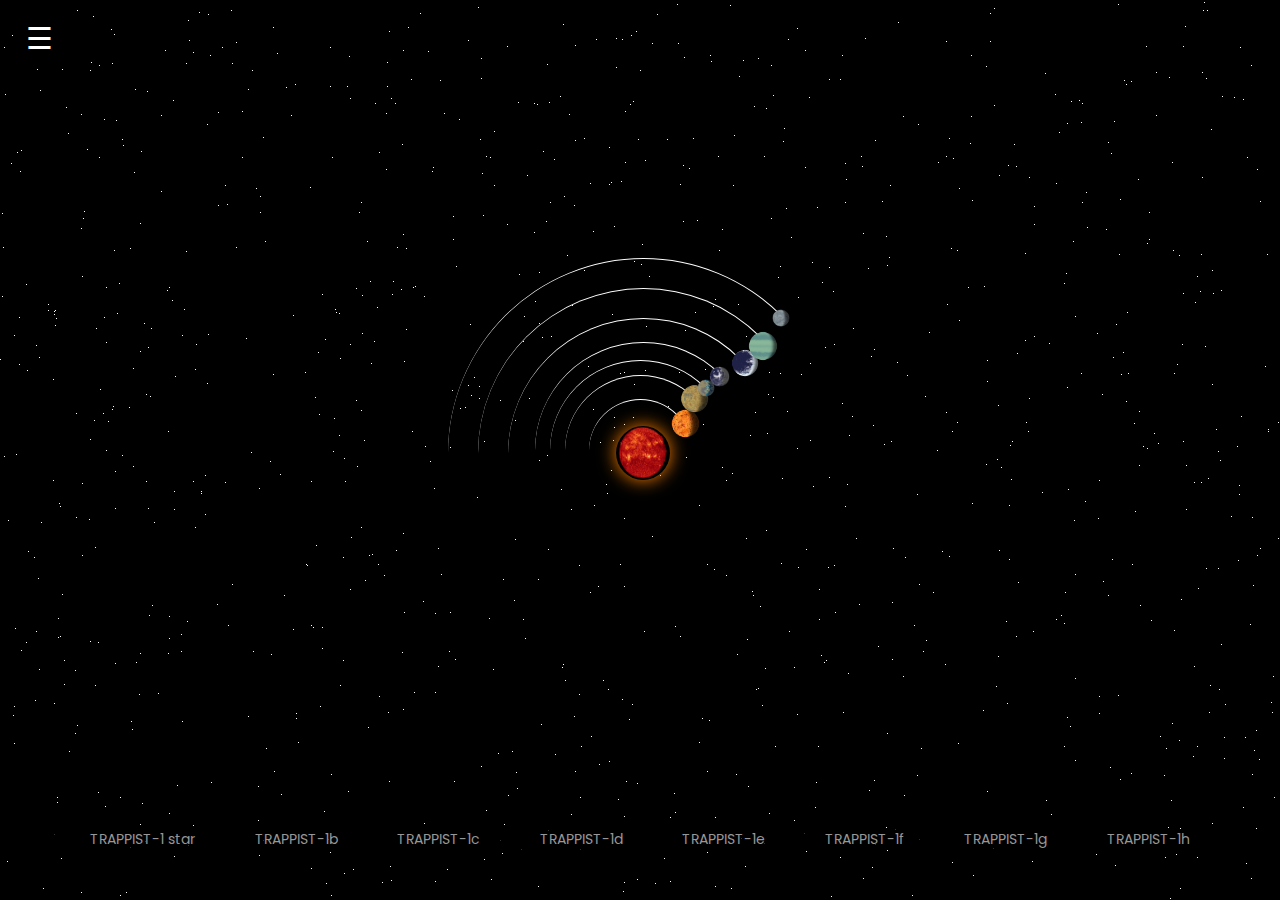
<file: front end/index.html>
<!DOCTYPE html>
<html lang="en">
<head>
    <meta charset="UTF-8">
    <meta name="viewport" content="width=device-width, initial-scale=1.0">
    <title>TRAPPIST-1 System</title>
    <link href="https://fonts.googleapis.com/css2?family=Poppins:wght@300;400;500;600&display=swap" rel="stylesheet">
    <link rel="stylesheet" href="style.css">
  
  </style>
</head>
<body>
    <div class="hamburger-menu">
      <button class="hamburger" onclick="toggleMenu()">&#9776;</button>
      <div class="menu">
        <ul>
          <li><a href="/front end/index.html">HOME</a></li>
          <li><a href="/front end/planet.html">PLANETS</a></li>
          <li><a href="/front end/teams.html">TEAM</a></li>
        </ul>
      </div>
    </div>

    <div class="container">
        <div class="center-planet">
            <img src="./Images-New/sun.png" alt="center-planet">
        </div>
        <div class="TRAPPIST-1b"></div>
        <div class="TRAPPIST-1c"></div>
        <div class="TRAPPIST-1d"></div>
        <div class="TRAPPIST-1e"></div>
        <div class="TRAPPIST-1f"></div>
        <div class="TRAPPIST-1g"></div>
        <div class="TRAPPIST-1h"></div>
    </div>

    <div class="planet-info" id="planet-info">
        <h3 id="planet-name">Planet Name</h3>
        <p id="planet-speed">Speed: -</p>
        <p id="planet-size">Size: -</p>
    </div>

    <div class="planet-links ">
        <a href="#" onclick="selectPlanet('TRAPPIST-1 star', '52,300 miles (84,180 KM)', '12% of Sun is Diameter')">TRAPPIST-1 star</a>
        <a href="#" onclick="selectPlanet('TRAPPIST-1b', '8,846 miles (14,236 KM)', 'Orbit Every 1.5 Earth Days')">TRAPPIST-1b</a>
        <a href="#" onclick="selectPlanet('TRAPPIST-1c', '8,846 (14,236 KM)', 'Orbit Every 1.5 earth days')">TRAPPIST-1c</a>
        <a href="#" onclick="selectPlanet('TRAPPIST-1d', '8,718 miles (14,030 km)', 'Orbit Every 2.4 Earth days')">TRAPPIST-1d</a>
        <a href="#" onclick="selectPlanet('TRAPPIST-1e', '6,246 miles (10,050 km)', 'Orbit Every 4.05 Earth days')">TRAPPIST-1e</a>
        <a href="#" onclick="selectPlanet('TRAPPIST-1f', '7,292 miles (11,736 km)', 'Orbit Every 6.1 Earth days')">TRAPPIST-1f</a>
        <a href="#" onclick="selectPlanet('TRAPPIST-1g', '8,282 miles (13,330 km)', 'Orbit Every 9.2 Earth days')">TRAPPIST-1g</a>
        <a href="#" onclick="selectPlanet('TRAPPIST-1h', '8,950 miles (14,400 km)', 'Orbit Every 12.4 Earth Days')">TRAPPIST-1h</a>
    </div>

    <script src="script.js"></script>
</body>
</html>
</file>
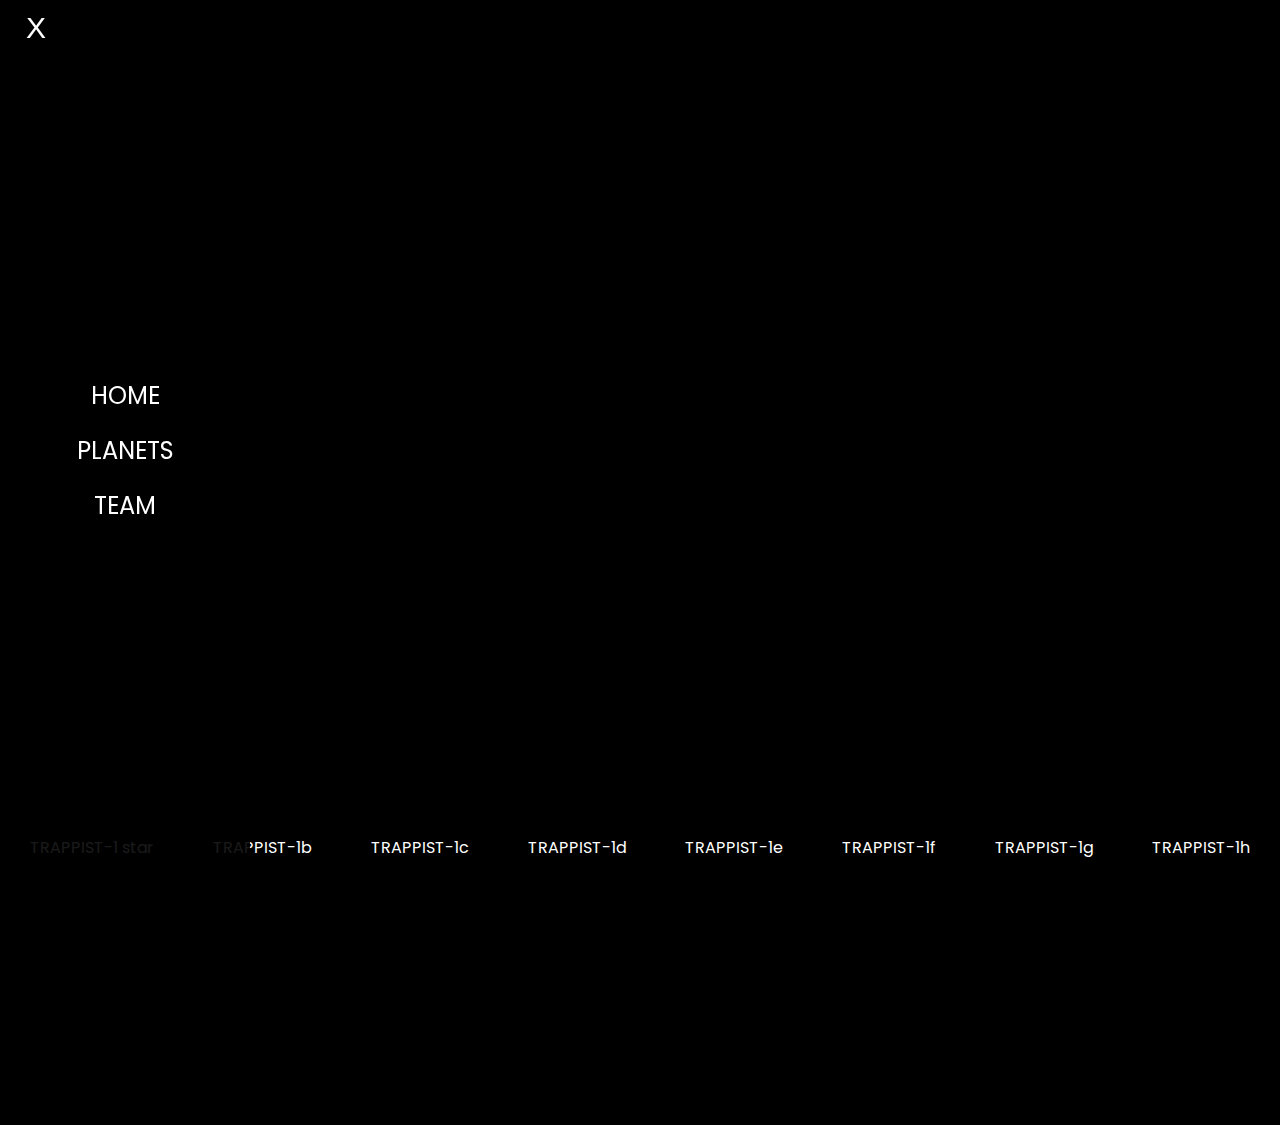
<file: front end/planet.html>
<!DOCTYPE html>
<html>
<head>
<title>TRAPPIST-1 system</title>
<link href="https://fonts.googleapis.com/css2?family=Poppins:wght@300;400;500;600&display=swap" rel="stylesheet">
<link rel="stylesheet" href="style1.css">
</head>
<body>
  <div class="hamburger-menu">
    <button class="hamburger" onclick="toggleMenu()">&#9776;</button>
    <div class="menu">
      <ul>
      <li><a href="/front end/index.html">HOME</a></li>
          <li><a href="/front end/planet.html">PLANETS</a></li>
        <li><a href="/front end/teams.html">TEAM</a></li>
      </ul>
    </div>
  </div>

  <div class="container">
    <div id="planet-image"></div> <!-- Placeholder for planet image -->
  </div>

  <div class="planet-links">
    <a href="#trappist-1-star" onclick="showPlanet('star')">TRAPPIST-1 star</a>
    <a href="#trappist-1b" onclick="showPlanet('1b')">TRAPPIST-1b</a>
    <a href="#trappist-1c" onclick="showPlanet('1c')">TRAPPIST-1c</a>
    <a href="#trappist-1d" onclick="showPlanet('1d')">TRAPPIST-1d</a>
    <a href="#trappist-1e" onclick="showPlanet('1e')">TRAPPIST-1e</a>
    <a href="#trappist-1f" onclick="showPlanet('1f')">TRAPPIST-1f</a>
    <a href="#trappist-1g" onclick="showPlanet('1g')">TRAPPIST-1g</a>
    <a href="#trappist-1h" onclick="showPlanet('1h')">TRAPPIST-1h</a>
  </div>

  <!-- Sidebar -->
  <div id="planet-sidebar" class="sidebar">
    <div class="sidebar-content">
      <button class="close-btn" onclick="closeSidebar()">X</button>
      <h2>Planet Information</h2>
      <h2>-------------------</h2>
      <p id="planet-info">Details about the planet will be displayed here.</p>
    </div>
  </div>

<script src="script1.js"></script>

</body>
</html>
</file>
<file: front end/style.css>
body {
    margin: 0;
    height: 100vh;
    display: flex;
    align-items: center;  /* Vertically centers */
    justify-content: center;  /* Horizontally centers */
    background-color: black;
    font-family: 'Poppins', sans-serif;
    flex-direction: column;
    overflow: hidden;
}
/* Adjusting the container to be centered */
.container {
    font-size: 6px;
    width: 40em;
    height: 40em;
    position: relative;
    display: flex;
    justify-content: center;
    
}
img{
    height: 130%;
    width: 130%;
}

.center-planet {
    display: flex;
    align-items: center;
    justify-content: center;
    position: absolute;
    top: 16em;
    left: 16em;
    width: 9em;
    height: 9em;
    border-radius: 50%;
    box-shadow: 0 0 3em rgb(255, 128, 0);
    animation: orbit 50s linear infinite;
 
}
.TRAPPIST-1b,
.TRAPPIST-1c,
.TRAPPIST-1d,
.TRAPPIST-1e,
.TRAPPIST-1f,
.TRAPPIST-1g,
.TRAPPIST-1h {
    border-style: solid;
    border-color: white transparent transparent transparent;
    border-width: 0.1em 0.1em 0 0;
    border-radius: 90%;
    /* background-color: rgba(31, 83, 33, 0.28); */
    position: absolute;
    border-style: solid;
    animation: orbit 15s linear infinite;
    display: flex;
    justify-content: center;
    align-items:center;
    
}
.TRAPPIST-1b {
    top: 11.5em;
    left: 11.5em;
    width: 17em;
    height: 17em;

    animation: orbit 15s linear infinite;
}

.TRAPPIST-1c {
    top: 7.5em;
    left: 7.5em;
    width: 25em;
    height: 25em;
    animation: orbit 20.4s linear infinite;
}

.TRAPPIST-1d {
    top: 5em;
    left: 5em;
    width: 30em;
    height: 30em; 
    animation: orbit 40.5s linear infinite;   
}

.TRAPPIST-1e {
    top: 2em;
    left: 2.5em;
    width: 36em;
    height: 36em; 
    animation: orbit 60.1s linear infinite;
}
.TRAPPIST-1f {
    top: -2em;
    left: -2em;
    width: 45em;
    height: 45em; 
    animation: orbit 92s linear infinite;
}
.TRAPPIST-1g {
    top: -7em;
    left: -7em;
    width: 55em;
    height: 55em; 
    animation: orbit 124s linear infinite;
}
.TRAPPIST-1h {
    top: -12em;
    left: -12em;
    width: 65em;
    height: 65em; 
    animation: orbit 189s linear infinite;
}

.TRAPPIST-1b::before,
.TRAPPIST-1c::before,
.TRAPPIST-1d::before,
.TRAPPIST-1e::before,
.TRAPPIST-1f::before,
.TRAPPIST-1g::before,
.TRAPPIST-1h::before{
     content: '';
    position: absolute;
    border-radius: 50%;
    background-size: cover;
    animation: orbit 30s linear infinite;
     background-position: center;
}
.TRAPPIST-1b::before {
    top: 1.5em;
    right: -1.5em;
    width: 4.8em;
    height: 4.8em;
    background-image: url('./Images-New/TRAPPIST-1b.png');
    background-size: cover;
}
.TRAPPIST-1c::before {
    top: 1.3em;
    right: 1em;
    width: 4.9em;
    height: 4.9em;
    background-image: url('./Images-New/TRAPPIST-1c.png');
    background-size: cover;
}
.TRAPPIST-1d::before {
    top: 3em;
    right: 2.5em;
    width: 3em;
    height: 3em;
    background-image: url('./Images-New/TRAPPIST-1d.png');
    background-size: cover;
}
.TRAPPIST-1e::before {
    top: 3.8em;
    right: 3.5em;
    width: 3.5em;
    height: 3.5em;
    background-image: url('./Images-New/TRAPPIST-1e.png');
    background-size: cover;
}
.TRAPPIST-1f::before {
    top: 5em;
    right: 3.2em;
    width: 4.7em;
    height: 4.7em;
    background-image: url('./Images-New/TRAPPIST-1f.png');
    background-size: cover;
}
.TRAPPIST-1g::before {
    top: 7em;
    right: 5em;
    width: 5em;
    height: 5em;
    background-image: url('./Images-New/TRAPPIST-1g.png');
    background-size: cover;
}
.TRAPPIST-1h::before {
    top: 8.4em;
    right: 8em;
    width: 3em;
    height: 3em;
    background-image: url('./Images-New/TRAPPIST-1h.png');
    background-size: cover;
}

.star {
    position: absolute;
    background-color: white;
    border-radius: 50%;
    z-index: -1;
}

@keyframes orbit {
    to {
        transform: rotate(360deg);
    }
}

/* Hamburger Menu */
.hamburger-menu {
    position: absolute;
    top: 10px;
    left: 10px;
    z-index: 2;
}


.menu {
    position: fixed;
    top: 0;
    left: -100%;
    width: 250px;
    height: 100vh;
    background-color: rgba(0, 0, 0, 0.8);
    display: flex;
    flex-direction: column;
    justify-content: center;
    transition: left 0.3s ease;
}

.menu ul {
    list-style: none;
    padding: 0;
    margin: 0;
    font-family: 'Poppins', sans-serif;
}

.menu ul li {
    margin: 20px 0;
    text-align: center;
    font-family: 'Poppins', sans-serif;
}

.menu ul li a {
    color: white;
    text-decoration: none;
    font-size: 24px;
    font-family: 'Poppins', sans-serif;
}


.menu.active {
    left: 0;
}
.hamburger {
    position: absolute;
    top: 10px;
    left: 10px;
    font-size: 30px;
    background: none;
    border: none;
    color: white;
    cursor: pointer;
    z-index: 3;
}

.planet-links {
    display: flex;
    justify-content: space-between;
    position: absolute;
    bottom: 30px;
    left: 0;
    right: 0;
    background-color: rgba(0, 0, 0, 0.8); 
    z-index: 2;
    margin-bottom: 20px;
    padding: 0px 80px 0px 80px;
}

.planet-links a {
    color: rgb(151, 151, 151);
    text-decoration: none;
    font-family: 'Poppins', sans-serif; 
    padding: 0 10px;
    font-size: 14px;
}

.planet-links a:hover {
    color: white;
}

.planet-links a.active {
    color: rgb(255, 255, 255); /* Mengubah warna teks menjadi merah saat link aktif */
}


.planet-info {
    position: fixed;
    top: 10%;
    right: 5%;
    background-color: rgba(255, 255, 255, 0.9);
    border-radius: 10px;
    padding: 20px;
    box-shadow: 0 0 10px rgba(0, 0, 0, 0.5);
    display: none; 
    z-index: 5;
}

.planet-info h2 {
    margin: 0;
    font-family: 'Poppins', sans-serif;
    color: black;
}

.planet-info p {
    font-family: 'Poppins', sans-serif;
    color: black;
}


h1, p{
    color: #fff;
}
</file>
<file: front end/style1.css>
body {
    margin: 0;
    height: 100vh;
    display: flex;
    align-items: center;
    justify-content: center;
    background-color: black;
    overflow: hidden;
    font-family: 'Poppins', sans-serif;
    position: relative;
}

/* Navbar (Hamburger Menu) */
.hamburger-menu {
    position: absolute;
    top: 0;
    left: 0;
    width: 100%;
    background-color: rgba(0, 0, 0, 0.8);
    display: flex;
    justify-content: space-between;
    align-items: center;
    padding: 10px 20px;
    z-index: 3;
}

.hamburger {
    font-size: 30px;
    background: none;
    border: none;
    color: white;
    cursor: pointer;
    z-index: 1000; /* Ensure it's always above the sidebar */
}

.menu {
    position: fixed;
    top: 0;
    left: -100%;
    width: 250px;
    height: 100vh;
    background-color: rgba(0, 0, 0, 0.9);
    display: flex;
    flex-direction: column;
    justify-content: center;
    transition: left 0.3s ease;
    z-index: 999; /* Sidebar should be behind the hamburger */
}

.menu ul {
    list-style: none;
    padding: 0;
    margin: 0;
}

.menu ul li {
    margin: 20px 0;
    text-align: center;
}

.menu ul li a {
    color: white;
    text-decoration: none;
    font-size: 24px;
}

.menu.active {
    left: 0;
}

/* Container and centered planet image */
.container {
    font-size: 6px;
    width: 100vw;
    height: 100vh;
    display: flex;
    justify-content: center;
    align-items: center;
    position: relative;
}

#planet-image {
    position: absolute;
    top: 50%;
    left: 50%;
    transform: translate(-45%, -25%);
    width: 100vw;
    height: 100vh;
    background-size: cover;
    background-position: center;
    z-index: -1;
    transition: background-image 0.5s ease;
    animation: orbit 50s linear infinite;
}

/* Sidebar for planet info */
.sidebar {
    position: fixed;
    top: 0;
    right: -300px;
    width: 300px;
    height: 100%;
    background-color: white;
    color: black;
    transition: right 0.3s ease;
    z-index: 3;
    height: 100vh; /* or a specific height */
    overflow-y: auto; /* Enables vertical scrolling */
    overflow-x: hidden; /* Prevents horizontal scrolling */
  
}

.sidebar-content {
    padding: 20px;
    font-size: 18px;
    text-align: left;
}

.close-btn {
    background-color: red;
    border: none;
    color: white;
    font-size: 20px;
    cursor: pointer;
    float: right;
}

.sidebar.active {
    right: 0;
}

/* Planet links section */
.planet-links {
    display: flex;
    justify-content: space-around;
    position: absolute;
    bottom: 30px;
    left: 0;
    right: 0;
    background-color: rgba(0, 0, 0, 0.8);
    z-index: 2;
    padding: 10px 0;
}

.planet-links a {
    color: white;
    text-decoration: none;
    font-family: 'Poppins', sans-serif;
    padding: 0 10px;
    font-size: 16px;
}

.planet-links a:hover {
    text-decoration: underline;
}

/* Smooth transitions */
@keyframes fadeIn {
    from {
        opacity: 0;
    }
    to {
        opacity: 1;
    }
}

@keyframes orbit {
    0% {
        transform: translate(-45%, -25%) rotate(0deg);
    }
    100% {
        transform: translate(-45%, -25%) rotate(360deg);
    }
}
</file>
